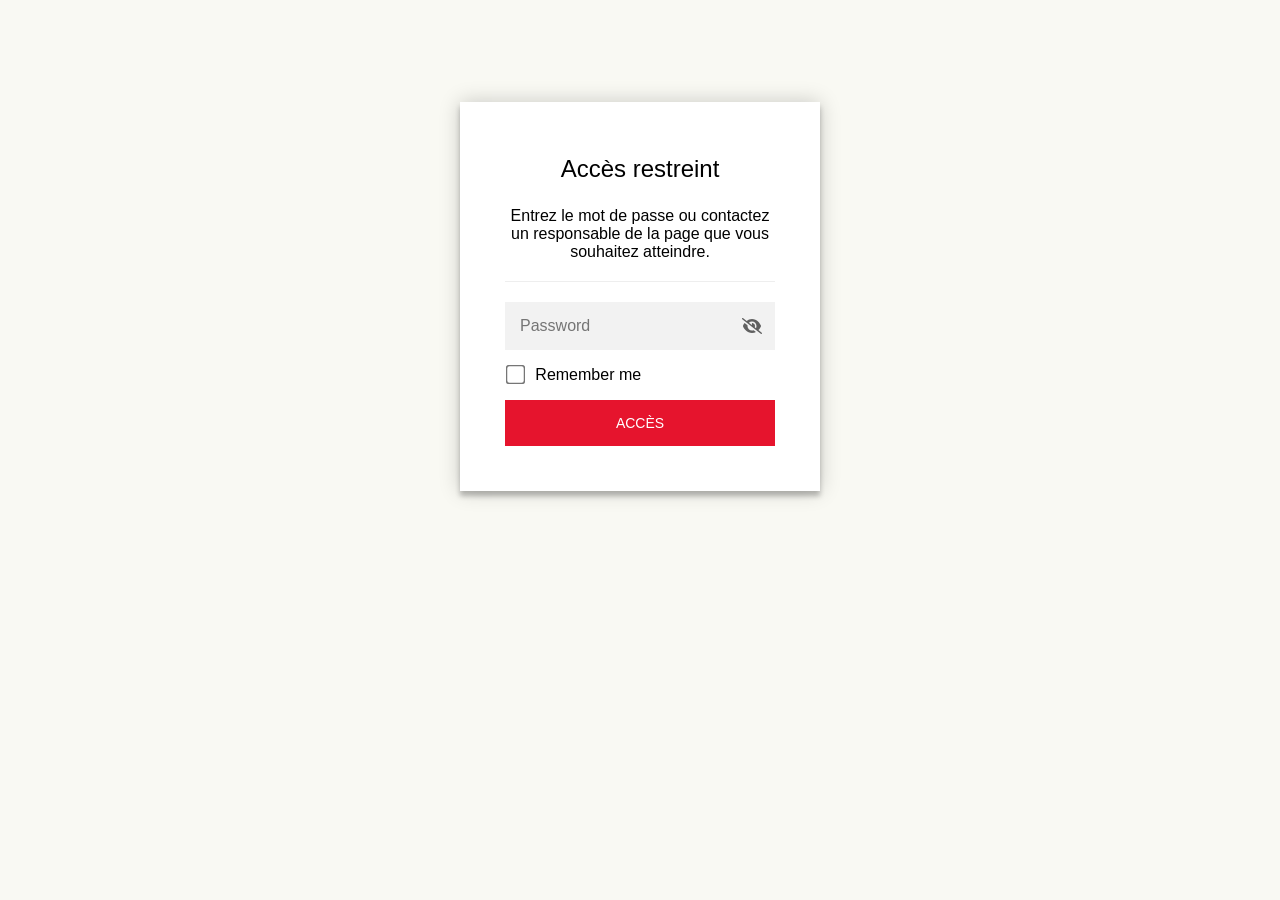
<file: index.html>
<!DOCTYPE html>
<html class="staticrypt-html">
    <head>
        <meta charset="utf-8" />
        <title>Accès restreint</title>
        <meta name="viewport" content="width=device-width, initial-scale=1" />

        <!-- do not cache this page -->
        <meta http-equiv="cache-control" content="max-age=0" />
        <meta http-equiv="cache-control" content="no-cache" />
        <meta http-equiv="expires" content="0" />
        <meta http-equiv="expires" content="Tue, 01 Jan 1980 1:00:00 GMT" />
        <meta http-equiv="pragma" content="no-cache" />

        <style>
            .staticrypt-hr {
                margin-top: 20px;
                margin-bottom: 20px;
                border: 0;
                border-top: 1px solid #eee;
            }

            .staticrypt-page {
                width: 360px;
                padding: 8% 0 0;
                margin: auto;
                box-sizing: border-box;
            }

            .staticrypt-form {
                position: relative;
                z-index: 1;
                background: #ffffff;
                max-width: 360px;
                margin: 0 auto 100px;
                padding: 45px;
                text-align: center;
                box-shadow: 0 0 20px 0 rgba(0, 0, 0, 0.2), 0 5px 5px 0 rgba(0, 0, 0, 0.24);
            }

            .staticrypt-form input[type="password"],
            input[type="text"] {
                background: inherit;
                border: 0;
                box-sizing: border-box; /* This ensures padding is included in the total width */
                font-size: 14px;
                outline: 0;
                padding: 15px 30px 15px 15px; /* Adjust the padding to ensure there is space for the icon */
                width: 100%;
            }

            .staticrypt-password-container {
                position: relative;
                outline: 0;
                background: #f2f2f2;
                width: 100%;
                border: 0;
                margin: 0 0 15px;
                box-sizing: border-box;
            }

            .staticrypt-toggle-password-visibility {
                cursor: pointer;
                height: 20px;
                opacity: 60%;
                padding: 13px;
                position: absolute;
                right: 0;
                top: 50%;
                transform: translateY(-50%);
                width: 20px;
            }

            .staticrypt-form .staticrypt-decrypt-button {
                text-transform: uppercase;
                outline: 0;
                background: #e6142d;
                width: 100%;
                border: 0;
                padding: 15px;
                color: #ffffff;
                font-size: 14px;
                cursor: pointer;
            }

            .staticrypt-form .staticrypt-decrypt-button:hover,
            .staticrypt-form .staticrypt-decrypt-button:active,
            .staticrypt-form .staticrypt-decrypt-button:focus {
                background: #e6142d;
                filter: brightness(92%);
            }

            .staticrypt-html {
                height: 100%;
            }

            .staticrypt-body {
                height: 100%;
                margin: 0;
            }

            .staticrypt-content {
                height: 100%;
                margin-bottom: 1em;
                background: #f9f9f3;
                font-family: "Arial", sans-serif;
                -webkit-font-smoothing: antialiased;
                -moz-osx-font-smoothing: grayscale;
            }

            .staticrypt-instructions {
                margin-top: -1em;
                margin-bottom: 1em;
            }

            .staticrypt-title {
                font-size: 1.5em;
            }

            label.staticrypt-remember {
                display: flex;
                align-items: center;
                margin-bottom: 1em;
            }

            .staticrypt-remember input[type="checkbox"] {
                transform: scale(1.5);
                margin-right: 1em;
            }

            .hidden {
                display: none !important;
            }

            .staticrypt-spinner-container {
                height: 100%;
                display: flex;
                align-items: center;
                justify-content: center;
            }

            .staticrypt-spinner {
                display: inline-block;
                width: 2rem;
                height: 2rem;
                vertical-align: text-bottom;
                border: 0.25em solid gray;
                border-right-color: transparent;
                border-radius: 50%;
                -webkit-animation: spinner-border 0.75s linear infinite;
                animation: spinner-border 0.75s linear infinite;
                animation-duration: 0.75s;
                animation-timing-function: linear;
                animation-delay: 0s;
                animation-iteration-count: infinite;
                animation-direction: normal;
                animation-fill-mode: none;
                animation-play-state: running;
                animation-name: spinner-border;
            }

            @keyframes spinner-border {
                100% {
                    transform: rotate(360deg);
                }
            }

            @media screen and (-webkit-min-device-pixel-ratio: 0) {
                .staticrypt-form input[type="password"],
                input[type="text"] {
                    font-size: 16px;
                }
            }
        </style>
    </head>

    <body class="staticrypt-body">
        <div id="staticrypt_loading" class="staticrypt-spinner-container">
            <div class="staticrypt-spinner"></div>
        </div>

        <div id="staticrypt_content" class="staticrypt-content hidden">
            <div class="staticrypt-page">
                <div class="staticrypt-form">
                    <div class="staticrypt-instructions">
                        <p class="staticrypt-title">Accès restreint</p>
                        <p>Entrez le mot de passe ou contactez un responsable de la page que vous souhaitez atteindre.</p>
                    </div>

                    <hr class="staticrypt-hr" />

                    <form id="staticrypt-form" action="#" method="post">
                        <div class="staticrypt-password-container">
                            <input
                                id="staticrypt-password"
                                type="password"
                                name="password"
                                placeholder="Password"
                                autofocus
                            />

                            <img
                                class="staticrypt-toggle-password-visibility"
                                alt="Show password"
                                title="Show password"
                                src="[data-uri]"
                            />
                        </div>

                        <label id="staticrypt-remember-label" class="staticrypt-remember hidden">
                            <input id="staticrypt-remember" type="checkbox" name="remember" />
                            Remember me
                        </label>

                        <input type="submit" class="staticrypt-decrypt-button" value="Accès" />
                    </form>
                </div>
            </div>
        </div>

        <script>
            // these variables will be filled when generating the file - the template format is 'variable_name'
            const staticryptInitiator = ((function(){
  const exports = {};
  const cryptoEngine = ((function(){
  const exports = {};
  const { subtle } = crypto;

const IV_BITS = 16 * 8;
const HEX_BITS = 4;
const ENCRYPTION_ALGO = "AES-CBC";

/**
 * Translates between utf8 encoded hexadecimal strings
 * and Uint8Array bytes.
 */
const HexEncoder = {
    /**
     * hex string -> bytes
     * @param {string} hexString
     * @returns {Uint8Array}
     */
    parse: function (hexString) {
        if (hexString.length % 2 !== 0) throw "Invalid hexString";
        const arrayBuffer = new Uint8Array(hexString.length / 2);

        for (let i = 0; i < hexString.length; i += 2) {
            const byteValue = parseInt(hexString.substring(i, i + 2), 16);
            if (isNaN(byteValue)) {
                throw "Invalid hexString";
            }
            arrayBuffer[i / 2] = byteValue;
        }
        return arrayBuffer;
    },

    /**
     * bytes -> hex string
     * @param {Uint8Array} bytes
     * @returns {string}
     */
    stringify: function (bytes) {
        const hexBytes = [];

        for (let i = 0; i < bytes.length; ++i) {
            let byteString = bytes[i].toString(16);
            if (byteString.length < 2) {
                byteString = "0" + byteString;
            }
            hexBytes.push(byteString);
        }
        return hexBytes.join("");
    },
};

/**
 * Translates between utf8 strings and Uint8Array bytes.
 */
const UTF8Encoder = {
    parse: function (str) {
        return new TextEncoder().encode(str);
    },

    stringify: function (bytes) {
        return new TextDecoder().decode(bytes);
    },
};

/**
 * Salt and encrypt a msg with a password.
 */
async function encrypt(msg, hashedPassword) {
    // Must be 16 bytes, unpredictable, and preferably cryptographically random. However, it need not be secret.
    // https://developer.mozilla.org/en-US/docs/Web/API/SubtleCrypto/encrypt#parameters
    const iv = crypto.getRandomValues(new Uint8Array(IV_BITS / 8));

    const key = await subtle.importKey("raw", HexEncoder.parse(hashedPassword), ENCRYPTION_ALGO, false, ["encrypt"]);

    const encrypted = await subtle.encrypt(
        {
            name: ENCRYPTION_ALGO,
            iv: iv,
        },
        key,
        UTF8Encoder.parse(msg)
    );

    // iv will be 32 hex characters, we prepend it to the ciphertext for use in decryption
    return HexEncoder.stringify(iv) + HexEncoder.stringify(new Uint8Array(encrypted));
}
exports.encrypt = encrypt;

/**
 * Decrypt a salted msg using a password.
 *
 * @param {string} encryptedMsg
 * @param {string} hashedPassword
 * @returns {Promise<string>}
 */
async function decrypt(encryptedMsg, hashedPassword) {
    const ivLength = IV_BITS / HEX_BITS;
    const iv = HexEncoder.parse(encryptedMsg.substring(0, ivLength));
    const encrypted = encryptedMsg.substring(ivLength);

    const key = await subtle.importKey("raw", HexEncoder.parse(hashedPassword), ENCRYPTION_ALGO, false, ["decrypt"]);

    const outBuffer = await subtle.decrypt(
        {
            name: ENCRYPTION_ALGO,
            iv: iv,
        },
        key,
        HexEncoder.parse(encrypted)
    );

    return UTF8Encoder.stringify(new Uint8Array(outBuffer));
}
exports.decrypt = decrypt;

/**
 * Salt and hash the password so it can be stored in localStorage without opening a password reuse vulnerability.
 *
 * @param {string} password
 * @param {string} salt
 * @returns {Promise<string>}
 */
async function hashPassword(password, salt) {
    // we hash the password in multiple steps, each adding more iterations. This is because we used to allow less
    // iterations, so for backward compatibility reasons, we need to support going from that to more iterations.
    let hashedPassword = await hashLegacyRound(password, salt);

    hashedPassword = await hashSecondRound(hashedPassword, salt);

    return hashThirdRound(hashedPassword, salt);
}
exports.hashPassword = hashPassword;

/**
 * This hashes the password with 1k iterations. This is a low number, we need this function to support backwards
 * compatibility.
 *
 * @param {string} password
 * @param {string} salt
 * @returns {Promise<string>}
 */
function hashLegacyRound(password, salt) {
    return pbkdf2(password, salt, 1000, "SHA-1");
}
exports.hashLegacyRound = hashLegacyRound;

/**
 * Add a second round of iterations. This is because we used to use 1k, so for backwards compatibility with
 * remember-me/autodecrypt links, we need to support going from that to more iterations.
 *
 * @param hashedPassword
 * @param salt
 * @returns {Promise<string>}
 */
function hashSecondRound(hashedPassword, salt) {
    return pbkdf2(hashedPassword, salt, 14000, "SHA-256");
}
exports.hashSecondRound = hashSecondRound;

/**
 * Add a third round of iterations to bring total number to 600k. This is because we used to use 1k, then 15k, so for
 * backwards compatibility with remember-me/autodecrypt links, we need to support going from that to more iterations.
 *
 * @param hashedPassword
 * @param salt
 * @returns {Promise<string>}
 */
function hashThirdRound(hashedPassword, salt) {
    return pbkdf2(hashedPassword, salt, 585000, "SHA-256");
}
exports.hashThirdRound = hashThirdRound;

/**
 * Salt and hash the password so it can be stored in localStorage without opening a password reuse vulnerability.
 *
 * @param {string} password
 * @param {string} salt
 * @param {int} iterations
 * @param {string} hashAlgorithm
 * @returns {Promise<string>}
 */
async function pbkdf2(password, salt, iterations, hashAlgorithm) {
    const key = await subtle.importKey("raw", UTF8Encoder.parse(password), "PBKDF2", false, ["deriveBits"]);

    const keyBytes = await subtle.deriveBits(
        {
            name: "PBKDF2",
            hash: hashAlgorithm,
            iterations,
            salt: UTF8Encoder.parse(salt),
        },
        key,
        256
    );

    return HexEncoder.stringify(new Uint8Array(keyBytes));
}

function generateRandomSalt() {
    const bytes = crypto.getRandomValues(new Uint8Array(128 / 8));

    return HexEncoder.stringify(new Uint8Array(bytes));
}
exports.generateRandomSalt = generateRandomSalt;

async function signMessage(hashedPassword, message) {
    const key = await subtle.importKey(
        "raw",
        HexEncoder.parse(hashedPassword),
        {
            name: "HMAC",
            hash: "SHA-256",
        },
        false,
        ["sign"]
    );
    const signature = await subtle.sign("HMAC", key, UTF8Encoder.parse(message));

    return HexEncoder.stringify(new Uint8Array(signature));
}
exports.signMessage = signMessage;

function getRandomAlphanum() {
    const possibleCharacters = "abcdefghijklmnopqrstuvwxyzABCDEFGHIJKLMNOPQRSTUVWXYZ0123456789";

    let byteArray;
    let parsedInt;

    // Keep generating new random bytes until we get a value that falls
    // within a range that can be evenly divided by possibleCharacters.length
    do {
        byteArray = crypto.getRandomValues(new Uint8Array(1));
        // extract the lowest byte to get an int from 0 to 255 (probably unnecessary, since we're only generating 1 byte)
        parsedInt = byteArray[0] & 0xff;
    } while (parsedInt >= 256 - (256 % possibleCharacters.length));

    // Take the modulo of the parsed integer to get a random number between 0 and totalLength - 1
    const randomIndex = parsedInt % possibleCharacters.length;

    return possibleCharacters[randomIndex];
}

/**
 * Generate a random string of a given length.
 *
 * @param {int} length
 * @returns {string}
 */
function generateRandomString(length) {
    let randomString = "";

    for (let i = 0; i < length; i++) {
        randomString += getRandomAlphanum();
    }

    return randomString;
}
exports.generateRandomString = generateRandomString;

  return exports;
})());
const codec = ((function(){
  const exports = {};
  /**
 * Initialize the codec with the provided cryptoEngine - this return functions to encode and decode messages.
 *
 * @param cryptoEngine - the engine to use for encryption / decryption
 */
function init(cryptoEngine) {
    const exports = {};

    /**
     * Top-level function for encoding a message.
     * Includes password hashing, encryption, and signing.
     *
     * @param {string} msg
     * @param {string} password
     * @param {string} salt
     *
     * @returns {string} The encoded text
     */
    async function encode(msg, password, salt) {
        const hashedPassword = await cryptoEngine.hashPassword(password, salt);

        const encrypted = await cryptoEngine.encrypt(msg, hashedPassword);

        // we use the hashed password in the HMAC because this is effectively what will be used a password (so we can store
        // it in localStorage safely, we don't use the clear text password)
        const hmac = await cryptoEngine.signMessage(hashedPassword, encrypted);

        return hmac + encrypted;
    }
    exports.encode = encode;

    /**
     * Encode using a password that has already been hashed. This is useful to encode multiple messages in a row, that way
     * we don't need to hash the password multiple times.
     *
     * @param {string} msg
     * @param {string} hashedPassword
     *
     * @returns {string} The encoded text
     */
    async function encodeWithHashedPassword(msg, hashedPassword) {
        const encrypted = await cryptoEngine.encrypt(msg, hashedPassword);

        // we use the hashed password in the HMAC because this is effectively what will be used a password (so we can store
        // it in localStorage safely, we don't use the clear text password)
        const hmac = await cryptoEngine.signMessage(hashedPassword, encrypted);

        return hmac + encrypted;
    }
    exports.encodeWithHashedPassword = encodeWithHashedPassword;

    /**
     * Top-level function for decoding a message.
     * Includes signature check and decryption.
     *
     * @param {string} signedMsg
     * @param {string} hashedPassword
     * @param {string} salt
     * @param {int} backwardCompatibleAttempt
     * @param {string} originalPassword
     *
     * @returns {Object} {success: true, decoded: string} | {success: false, message: string}
     */
    async function decode(signedMsg, hashedPassword, salt, backwardCompatibleAttempt = 0, originalPassword = "") {
        const encryptedHMAC = signedMsg.substring(0, 64);
        const encryptedMsg = signedMsg.substring(64);
        const decryptedHMAC = await cryptoEngine.signMessage(hashedPassword, encryptedMsg);

        if (decryptedHMAC !== encryptedHMAC) {
            // we have been raising the number of iterations in the hashing algorithm multiple times, so to support the old
            // remember-me/autodecrypt links we need to try bringing the old hashes up to speed.
            originalPassword = originalPassword || hashedPassword;
            if (backwardCompatibleAttempt === 0) {
                const updatedHashedPassword = await cryptoEngine.hashThirdRound(originalPassword, salt);

                return decode(signedMsg, updatedHashedPassword, salt, backwardCompatibleAttempt + 1, originalPassword);
            }
            if (backwardCompatibleAttempt === 1) {
                let updatedHashedPassword = await cryptoEngine.hashSecondRound(originalPassword, salt);
                updatedHashedPassword = await cryptoEngine.hashThirdRound(updatedHashedPassword, salt);

                return decode(signedMsg, updatedHashedPassword, salt, backwardCompatibleAttempt + 1, originalPassword);
            }

            return { success: false, message: "Signature mismatch" };
        }

        return {
            success: true,
            decoded: await cryptoEngine.decrypt(encryptedMsg, hashedPassword),
        };
    }
    exports.decode = decode;

    return exports;
}
exports.init = init;

  return exports;
})());
const decode = codec.init(cryptoEngine).decode;

/**
 * Initialize the staticrypt module, that exposes functions callbable by the password_template.
 *
 * @param {{
 *  staticryptEncryptedMsgUniqueVariableName: string,
 *  isRememberEnabled: boolean,
 *  rememberDurationInDays: number,
 *  staticryptSaltUniqueVariableName: string,
 * }} staticryptConfig - object of data that is stored on the password_template at encryption time.
 *
 * @param {{
 *  rememberExpirationKey: string,
 *  rememberPassphraseKey: string,
 *  replaceHtmlCallback: function,
 *  clearLocalStorageCallback: function,
 * }} templateConfig - object of data that can be configured by a custom password_template.
 */
function init(staticryptConfig, templateConfig) {
    const exports = {};

    /**
     * Decrypt our encrypted page, replace the whole HTML.
     *
     * @param {string} hashedPassword
     * @returns {Promise<boolean>}
     */
    async function decryptAndReplaceHtml(hashedPassword) {
        const { staticryptEncryptedMsgUniqueVariableName, staticryptSaltUniqueVariableName } = staticryptConfig;
        const { replaceHtmlCallback } = templateConfig;

        const result = await decode(
            staticryptEncryptedMsgUniqueVariableName,
            hashedPassword,
            staticryptSaltUniqueVariableName
        );
        if (!result.success) {
            return false;
        }
        const plainHTML = result.decoded;

        // if the user configured a callback call it, otherwise just replace the whole HTML
        if (typeof replaceHtmlCallback === "function") {
            replaceHtmlCallback(plainHTML);
        } else {
            document.write(plainHTML);
            document.close();
        }

        return true;
    }

    /**
     * Attempt to decrypt the page and replace the whole HTML.
     *
     * @param {string} password
     * @param {boolean} isRememberChecked
     *
     * @returns {Promise<{isSuccessful: boolean, hashedPassword?: string}>} - we return an object, so that if we want to
     *   expose more information in the future we can do it without breaking the password_template
     */
    async function handleDecryptionOfPage(password, isRememberChecked) {
        const { staticryptSaltUniqueVariableName } = staticryptConfig;

        // decrypt and replace the whole page
        const hashedPassword = await cryptoEngine.hashPassword(password, staticryptSaltUniqueVariableName);
        return handleDecryptionOfPageFromHash(hashedPassword, isRememberChecked);
    }
    exports.handleDecryptionOfPage = handleDecryptionOfPage;

    async function handleDecryptionOfPageFromHash(hashedPassword, isRememberChecked) {
        const { isRememberEnabled, rememberDurationInDays } = staticryptConfig;
        const { rememberExpirationKey, rememberPassphraseKey } = templateConfig;

        const isDecryptionSuccessful = await decryptAndReplaceHtml(hashedPassword);

        if (!isDecryptionSuccessful) {
            return {
                isSuccessful: false,
                hashedPassword,
            };
        }

        // remember the hashedPassword and set its expiration if necessary
        if (isRememberEnabled && isRememberChecked) {
            window.localStorage.setItem(rememberPassphraseKey, hashedPassword);

            // set the expiration if the duration isn't 0 (meaning no expiration)
            if (rememberDurationInDays > 0) {
                window.localStorage.setItem(
                    rememberExpirationKey,
                    (new Date().getTime() + rememberDurationInDays * 24 * 60 * 60 * 1000).toString()
                );
            }
        }

        return {
            isSuccessful: true,
            hashedPassword,
        };
    }
    exports.handleDecryptionOfPageFromHash = handleDecryptionOfPageFromHash;

    /**
     * Clear localstorage from staticrypt related values
     */
    function clearLocalStorage() {
        const { clearLocalStorageCallback, rememberExpirationKey, rememberPassphraseKey } = templateConfig;

        if (typeof clearLocalStorageCallback === "function") {
            clearLocalStorageCallback();
        } else {
            localStorage.removeItem(rememberPassphraseKey);
            localStorage.removeItem(rememberExpirationKey);
        }
    }

    async function handleDecryptOnLoad() {
        let isSuccessful = await decryptOnLoadFromUrl();

        if (!isSuccessful) {
            isSuccessful = await decryptOnLoadFromRememberMe();
        }

        return { isSuccessful };
    }
    exports.handleDecryptOnLoad = handleDecryptOnLoad;

    /**
     * Clear storage if we are logging out
     *
     * @returns {boolean} - whether we logged out
     */
    function logoutIfNeeded() {
        const logoutKey = "staticrypt_logout";

        // handle logout through query param
        const queryParams = new URLSearchParams(window.location.search);
        if (queryParams.has(logoutKey)) {
            clearLocalStorage();
            return true;
        }

        // handle logout through URL fragment
        const hash = window.location.hash.substring(1);
        if (hash.includes(logoutKey)) {
            clearLocalStorage();
            return true;
        }

        return false;
    }

    /**
     * To be called on load: check if we want to try to decrypt and replace the HTML with the decrypted content, and
     * try to do it if needed.
     *
     * @returns {Promise<boolean>} true if we derypted and replaced the whole page, false otherwise
     */
    async function decryptOnLoadFromRememberMe() {
        const { rememberDurationInDays } = staticryptConfig;
        const { rememberExpirationKey, rememberPassphraseKey } = templateConfig;

        // if we are login out, terminate
        if (logoutIfNeeded()) {
            return false;
        }

        // if there is expiration configured, check if we're not beyond the expiration
        if (rememberDurationInDays && rememberDurationInDays > 0) {
            const expiration = localStorage.getItem(rememberExpirationKey),
                isExpired = expiration && new Date().getTime() > parseInt(expiration);

            if (isExpired) {
                clearLocalStorage();
                return false;
            }
        }

        const hashedPassword = localStorage.getItem(rememberPassphraseKey);

        if (hashedPassword) {
            // try to decrypt
            const isDecryptionSuccessful = await decryptAndReplaceHtml(hashedPassword);

            // if the decryption is unsuccessful the password might be wrong - silently clear the saved data and let
            // the user fill the password form again
            if (!isDecryptionSuccessful) {
                clearLocalStorage();
                return false;
            }

            return true;
        }

        return false;
    }

    async function decryptOnLoadFromUrl() {
        const passwordKey = "staticrypt_pwd";
        const rememberMeKey = "remember_me";

        // try to get the password from the query param (for backward compatibility - we now want to avoid this method,
        // since it sends the hashed password to the server which isn't needed)
        const queryParams = new URLSearchParams(window.location.search);
        const hashedPasswordQuery = queryParams.get(passwordKey);
        const rememberMeQuery = queryParams.get(rememberMeKey);

        const urlFragment = window.location.hash.substring(1);
        // get the password from the url fragment
        const hashedPasswordRegexMatch = urlFragment.match(new RegExp(passwordKey + "=([^&]*)"));
        const hashedPasswordFragment = hashedPasswordRegexMatch ? hashedPasswordRegexMatch[1] : null;
        const rememberMeFragment = urlFragment.includes(rememberMeKey);

        const hashedPassword = hashedPasswordFragment || hashedPasswordQuery;
        const rememberMe = rememberMeFragment || rememberMeQuery;

        if (hashedPassword) {
            return handleDecryptionOfPageFromHash(hashedPassword, rememberMe);
        }

        return false;
    }

    return exports;
}
exports.init = init;

  return exports;
})());
            const templateError = "Bad password!",
                templateToggleAltShow = "Show password",
                templateToggleAltHide = "Hide password",
                isRememberEnabled = true,
                staticryptConfig = {"staticryptEncryptedMsgUniqueVariableName":"[base64]","isRememberEnabled":true,"rememberDurationInDays":0,"staticryptSaltUniqueVariableName":"ea2594ec40183355c0f817412c7d48d4"};

            // you can edit these values to customize some of the behavior of StatiCrypt
            const templateConfig = {
                rememberExpirationKey: "staticrypt_expiration",
                rememberPassphraseKey: "staticrypt_passphrase",
                replaceHtmlCallback: null,
                clearLocalStorageCallback: null,
            };

            // init the staticrypt engine
            const staticrypt = staticryptInitiator.init(staticryptConfig, templateConfig);

            // try to automatically decrypt on load if there is a saved password
            window.onload = async function () {
                const { isSuccessful } = await staticrypt.handleDecryptOnLoad();

                // if we didn't decrypt anything on load, show the password prompt. Otherwise the content has already been
                // replaced, no need to do anything
                if (!isSuccessful) {
                    // hide loading screen
                    document.getElementById("staticrypt_loading").classList.add("hidden");
                    document.getElementById("staticrypt_content").classList.remove("hidden");
                    document.getElementById("staticrypt-password").focus();

                    // show the remember me checkbox
                    if (isRememberEnabled) {
                        document.getElementById("staticrypt-remember-label").classList.remove("hidden");
                    }
                }
            };

            // toggle password visibility
            const toggleIcon = document.querySelector(".staticrypt-toggle-password-visibility");
            // these two icons are coming from FontAwesome
            const imgSrcEyeClosed =
                "[data-uri]";
            const imgSrcEyeOpened =
                "[data-uri]";
            toggleIcon.addEventListener("click", function () {
                const passwordInput = document.getElementById("staticrypt-password");
                if (passwordInput.type === "password") {
                    passwordInput.type = "text";
                    toggleIcon.src = imgSrcEyeOpened;
                    toggleIcon.alt = templateToggleAltHide;
                    toggleIcon.title = templateToggleAltHide;
                } else {
                    passwordInput.type = "password";
                    toggleIcon.src = imgSrcEyeClosed;
                    toggleIcon.alt = templateToggleAltShow;
                    toggleIcon.title = templateToggleAltShow;
                }
            });

            // handle password form submission
            document.getElementById("staticrypt-form").addEventListener("submit", async function (e) {
                e.preventDefault();

                const password = document.getElementById("staticrypt-password").value,
                    isRememberChecked = document.getElementById("staticrypt-remember").checked;

                const { isSuccessful } = await staticrypt.handleDecryptionOfPage(password, isRememberChecked);

                if (!isSuccessful) {
                    alert(templateError);
                }
            });
        </script>
    </body>
</html>
</file>
